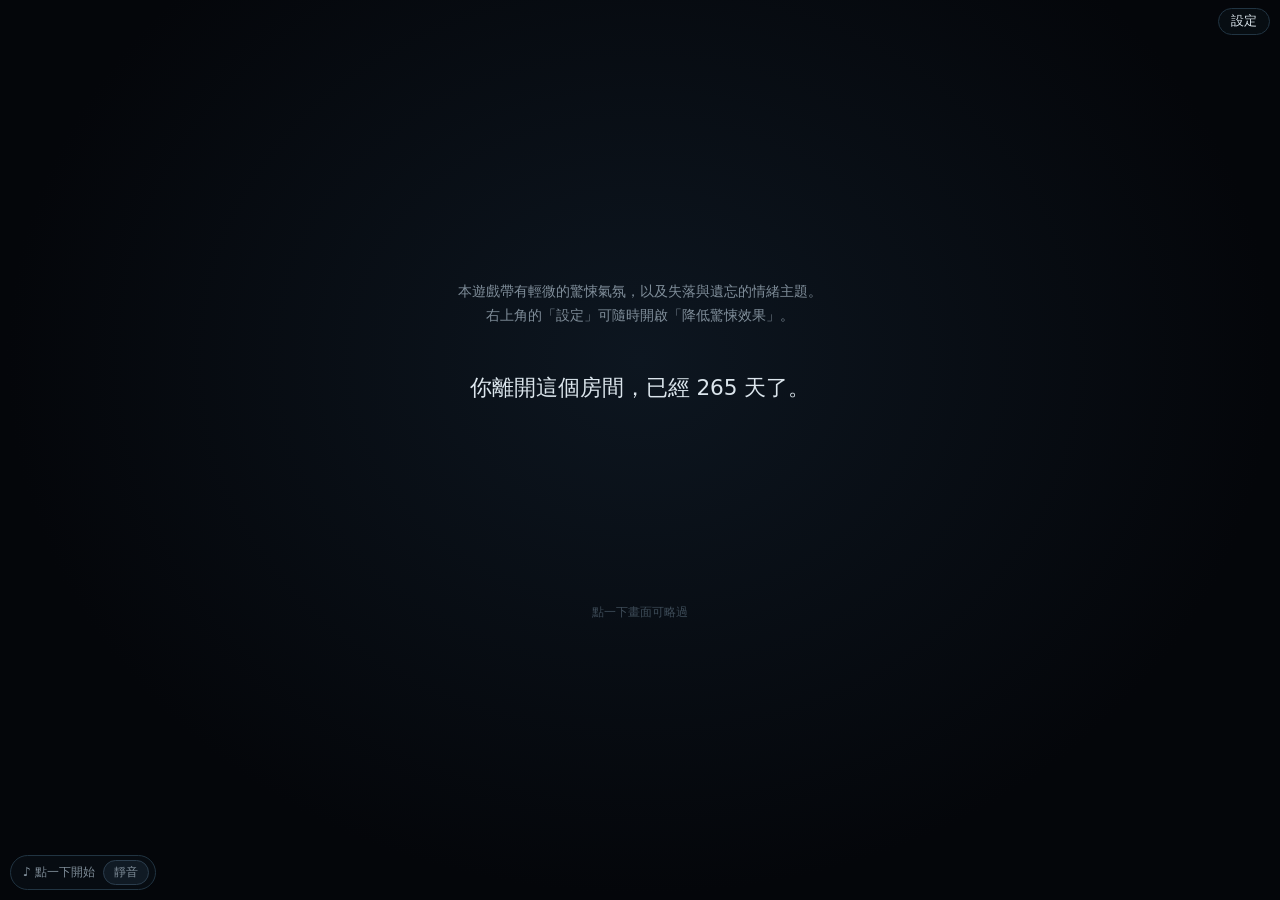
<file: index.html>
<!DOCTYPE html>
<html lang="zh-Hant">
<head>
<meta charset="utf-8">
<meta name="viewport" content="width=device-width,initial-scale=1">
<title>ERROR 404：這台電腦不記得自己是誰</title>
<link rel="stylesheet" href="style.css">
</head>
<body>
<div id="app" data-act="0">

  <!-- 序幕 -->
  <section id="prologue" class="scene">
    <div class="pro-wrap">
      <p class="note">本遊戲帶有輕微的驚悚氣氛，以及失落與遺忘的情緒主題。<br>右上角的「設定」可隨時開啟「降低驚悚效果」。</p>
      <div id="proLines"></div>
      <button id="enterRoom" class="btn big">進入房間</button>
      <p class="skiphint">點一下畫面可略過</p>
    </div>
  </section>

  <!-- 房間 -->
  <section id="room" class="scene hidden" aria-label="房間">
    <div id="stage"><div id="wall"></div><div id="desk"></div></div>
    <div id="narr" role="status" aria-live="polite"></div>
  </section>

  <!-- 電腦桌面 -->
  <section id="desktop" class="scene hidden" aria-label="電腦桌面">
    <div id="icons"></div>
    <div id="wins"></div>
    <div id="popups"></div>
    <div id="taskbar">
      <button class="btn" id="backRoom">回房間</button>
      <button class="btn" id="taskBtn">任務</button>
      <span class="sp"></span>
      <div id="pctWrap"><span>記憶完整度 <b id="pctNum">12</b>%</span><div id="pctBar"><i></i></div></div>
      <button id="cam" aria-label="鏡頭指示燈"></button>
      <span id="clock">--:--</span>
    </div>
  </section>

  <div id="echo"><div id="echoName">▇▇▇▇</div><div id="echoText"></div></div>

  <aside id="task" class="hidden min">
    <div class="th" id="taskHead"><p class="t-now" id="tNow"></p><span id="tArrow">▾</span></div>
    <div class="tb">
      <p class="t-why" id="tWhy"></p>
      <p class="t-where" id="tWhere"></p>
      <p class="t-hint" id="tHint"></p>
      <button class="btn" id="hintBtn">我卡住了（提示）</button>
      <div class="bar"><i id="tBar"></i></div>
    </div>
  </aside>

  <div id="toasts"></div>
  <div id="modal" class="hidden"></div>
  <div id="flash"></div>
  <div id="ghost" class="hidden"></div>
  <div id="replay" class="hidden"><div id="replayBox"></div><button id="replaySkip" class="btn">跳過</button></div>
  <div id="ending" class="hidden"></div>

  <div id="music"><span id="mname">♪ 點一下開始</span><button id="mbtn" aria-pressed="false">靜音</button></div>
  <div id="gear">
    <button id="gearBtn">設定</button>
    <div id="gearPanel">
      <label><input type="checkbox" id="lowFear"> 降低驚悚效果</label>
      <p class="small">關閉畫面閃爍、黑屏、幽靈游標與時間閃現。</p>
      <button class="btn" id="restart">重新開始</button>
    </div>
  </div>
</div>
<script src="script.js"></script>
</body>
</html>
</file>
<file: style.css>
/* ERROR 404：這台電腦不記得自己是誰 —— 樣式 */
:root{
  --bg:#05070b; --ink:#dbe5ec; --dim:#7f8d99; --line:#1d2a36; --panel:#0b1118; --panel2:#101a24;
  --accent:#5de0d0; --red:#ff4d5e; --warm:#ffd27a; --wall:#0c141d; --wood:#2b1f18; --wood2:#3a2a20;
  --eb:44px; /* 桌面工作列高度 */
}
*{box-sizing:border-box;-webkit-tap-highlight-color:transparent}
html,body{margin:0;height:100%;background:var(--bg);color:var(--ink);
  font-family:"Noto Sans TC","PingFang TC","Microsoft JhengHei",system-ui,sans-serif;overflow:hidden}
button{font:inherit;color:inherit;cursor:pointer}
.hidden{display:none!important}
#app{position:fixed;inset:0;overflow:hidden}
.scene{position:absolute;inset:0}
.btn{background:var(--panel2);border:1px solid #2b3d4d;border-radius:8px;padding:8px 14px;transition:.15s}
.btn:hover{border-color:var(--accent);color:var(--accent)}
.btn:focus-visible,.obj:focus-visible,.icon:focus-visible{outline:2px solid var(--accent);outline-offset:2px}
.btn.big{padding:12px 24px;font-size:1.05rem}
.btn:disabled{opacity:.45;cursor:not-allowed}
.small{font-size:.82rem;color:var(--dim)}

/* ===== 序幕 ===== */
#prologue{background:radial-gradient(ellipse at 50% 40%,#0d1620 0,#04060a 70%);display:flex;align-items:center;justify-content:center;text-align:center;z-index:5}
.pro-wrap{max-width:560px;padding:24px}
.pro-wrap .note{color:var(--dim);font-size:.85rem;line-height:1.7;margin-bottom:40px}
#proLines p{font-size:1.35rem;line-height:1.9;margin:.2em 0;opacity:0;transition:opacity 1.2s}
#proLines p.on{opacity:1}
#enterRoom{margin-top:34px;opacity:0;pointer-events:none;transition:opacity 1s}
#enterRoom.on{opacity:1;pointer-events:auto}
.skiphint{margin-top:18px;color:#3d4b57;font-size:.78rem}

/* ===== 房間 ===== */
#room{background:#03050a;display:flex;align-items:center;justify-content:center;z-index:2;transition:opacity .4s}
#stage{position:relative;width:min(100vw,calc((100vh - 90px)*1.6));aspect-ratio:16/10;background:var(--wall);overflow:hidden;
  box-shadow:0 0 80px #000 inset,0 0 0 1px #14202b}
#wall{position:absolute;inset:0;bottom:42%;background:linear-gradient(#0a1119,#0e1823)}
#desk{position:absolute;left:0;right:0;top:58%;bottom:0;background:linear-gradient(#3a2a20 0,#2b1f18 8%,#241a14 100%);border-top:3px solid #4a372a}
#stage::after{content:"";position:absolute;inset:0;pointer-events:none;background:radial-gradient(ellipse at 50% 48%,transparent 30%,rgba(0,0,0,.72) 100%);transition:background .5s}
#room.dark #stage::after{background:radial-gradient(ellipse at 50% 48%,transparent 8%,rgba(0,0,0,.93) 70%)}
.obj{position:absolute;left:var(--x);top:var(--y);width:var(--w);height:var(--h);background:none;border:0;padding:0;z-index:3;
  filter:brightness(.78);transition:filter .2s,transform .2s}
.obj svg{width:100%;height:100%;display:block;overflow:visible}
.obj:hover,.obj:focus-visible{filter:brightness(1.35)}
.obj .lab{position:absolute;left:50%;bottom:-1.6em;transform:translateX(-50%);font-size:.72rem;color:#c6d4de;background:rgba(0,0,0,.7);padding:1px 7px;border-radius:99px;opacity:0;white-space:nowrap;pointer-events:none;transition:.15s;z-index:9}
.obj:hover .lab,.obj:focus-visible .lab{opacity:1}
.obj.glow{animation:glow 2.4s ease-in-out infinite}
@keyframes glow{0%,100%{filter:brightness(.9) drop-shadow(0 0 0 transparent)}50%{filter:brightness(1.5) drop-shadow(0 0 8px var(--accent))}}
.o-computer{z-index:4}
.o-computer .scr{fill:#0e2a30;animation:scrflick 4s infinite}
@keyframes scrflick{0%,100%{fill:#0e2a30}50%{fill:#12363d}93%{fill:#0e2a30}95%{fill:#1c4f58}96%{fill:#0e2a30}}
.led{fill:var(--red);animation:blink 1.6s infinite}
@keyframes blink{0%,60%{opacity:1}61%,100%{opacity:.15}}
.o-window{z-index:2;filter:none}
.o-window:hover,.o-window:focus-visible{filter:brightness(1.2)}
.winpane{position:absolute;inset:0;border:5px solid #1b2a38;background:#06090e;overflow:hidden}
.winpane::after{content:"";position:absolute;left:50%;top:0;bottom:0;width:4px;background:#1b2a38}
.winpane canvas{width:100%;height:100%;display:block}
.winpane .figure{position:absolute;left:58%;top:42%;width:18%;height:56%;background:#000;border-radius:40% 40% 0 0;opacity:0;transition:opacity 2s;filter:blur(1px)}
#room[data-act="3"] .figure,#room[data-act="4"] .figure,#room[data-act="5"] .figure{opacity:.45}
.o-door{z-index:2}
.o-calendar{z-index:2}
.o-frame svg{transform:rotate(-8deg)}
.hand{transform-origin:50px 52px}
#room[data-act="2"] .tick,#room[data-act="3"] .tick,#room[data-act="4"] .tick{animation:tick 7s infinite}
@keyframes tick{0%,90%{transform:rotate(0)}93%{transform:rotate(6deg)}97%,100%{transform:rotate(0)}}

/* 結局後的房間 */
#room.end-A .o-computer,#room.end-A .o-mug,#room.end-A .o-lamp{opacity:0;pointer-events:none}
#room.end-B .o-mug::before{content:"";position:absolute;left:30%;top:-30%;width:40%;height:40%;border-radius:50%;background:radial-gradient(rgba(255,255,255,.35),transparent 70%);animation:steam 3s infinite}
@keyframes steam{0%{transform:translateY(0);opacity:.7}100%{transform:translateY(-60%);opacity:0}}
#room.end-C #wall{background:linear-gradient(#1b2a3a,#3a3a44)}
#room.end-C .o-door{filter:brightness(1.4) drop-shadow(0 0 14px #ffe9b0)}

#narr{position:absolute;left:50%;bottom:16px;transform:translateX(-50%);width:min(640px,92vw);min-height:46px;padding:10px 16px;
  background:rgba(8,13,19,.86);border:1px solid #1e2f3d;border-radius:10px;color:#c9d6df;text-align:center;line-height:1.6;z-index:8}

/* ===== 桌面 ===== */
#desktop{background:radial-gradient(ellipse at 60% 30%,#0f2330 0,#070d14 70%);z-index:3;transition:opacity .4s}
#icons{position:absolute;left:10px;top:10px;bottom:calc(var(--eb) + 50px);display:flex;flex-direction:column;flex-wrap:wrap;gap:8px;align-content:flex-start;width:200px;z-index:2}
.icon{width:82px;background:none;border:1px solid transparent;border-radius:8px;padding:6px 2px;text-align:center;position:relative;font-size:.78rem;line-height:1.25;color:#cdd9e2}
.icon:hover{background:rgba(93,224,208,.08);border-color:#1f3a45}
.icon .g{font-size:1.9rem;display:block}
.icon .nw{position:absolute;right:4px;top:0;background:var(--red);color:#fff;font-size:.62rem;font-weight:700;border-radius:6px;padding:0 5px;animation:pulse 1.4s infinite}
.icon.glow .g{animation:glow 2.2s infinite}
@keyframes pulse{50%{transform:scale(1.18)}}
#wins{position:absolute;inset:0 0 var(--eb) 0;z-index:3;pointer-events:none}
.win{position:absolute;pointer-events:auto;max-width:96vw;max-height:calc(100% - 20px);background:var(--panel);border:1px solid #2a3b4a;border-radius:10px;
  box-shadow:0 14px 40px rgba(0,0,0,.6);display:flex;flex-direction:column;overflow:hidden}
.wtitle{display:flex;justify-content:space-between;align-items:center;padding:7px 10px 7px 14px;background:#122030;cursor:move;font-size:.88rem;user-select:none;touch-action:none}
.wclose{background:none;border:0;color:var(--dim);font-size:1rem;padding:2px 8px;border-radius:6px}
.wclose:hover{background:#3a1d24;color:#fff}
.wbody{padding:14px 16px;overflow:auto;line-height:1.7;font-size:.94rem}
.wbody p{margin:.4em 0}
.row{display:flex;gap:8px;flex-wrap:wrap;align-items:center;margin:.6em 0}
select,input[type=text]{background:#0a141d;border:1px solid #2b3d4d;color:var(--ink);border-radius:8px;padding:8px 10px;font:inherit}
.re{min-height:3em;color:#f0c987}
.ok{color:var(--accent)}
.err{color:var(--red)}
.kv{display:grid;grid-template-columns:auto 1fr;gap:4px 14px;font-size:.9rem}
.kv b{color:var(--dim);font-weight:400}
.redact{background:#2a3642;color:transparent;border-radius:3px;user-select:none}
.slots{display:flex;gap:10px;margin:10px 0}
.slot{width:54px;height:62px;border:1px dashed #36505f;border-radius:10px;display:flex;flex-direction:column;align-items:center;justify-content:center;font-size:1.7rem;font-weight:700;color:#2d4655}
.slot small{font-size:.62rem;font-weight:400;color:#516878}
.slot.got{border:1px solid var(--accent);color:var(--accent);background:rgba(93,224,208,.07)}
.flist{display:flex;flex-direction:column;gap:6px}
.file{display:flex;gap:10px;align-items:center;text-align:left;background:#0d1822;border:1px solid #20323f;border-radius:8px;padding:9px 12px}
.file:hover{border-color:var(--accent)}
.file .done{margin-left:auto;color:var(--accent);font-size:.8rem}

/* ECHO 對話框 */
#echo{position:absolute;left:50%;bottom:calc(var(--eb) + 16px);transform:translateX(-50%);width:min(640px,94vw);z-index:45;
  background:rgba(7,13,19,.94);border:1px solid #28485a;border-radius:12px;padding:10px 16px 12px;display:none;cursor:pointer;box-shadow:0 8px 30px rgba(0,0,0,.6)}
#echo.on{display:block}
#echo.room{bottom:84px}
#echoName{font-size:.72rem;letter-spacing:.12em;color:var(--accent);margin-bottom:2px}
#echoText{line-height:1.7;min-height:1.7em}
#echo.cold #echoName{color:#8aa}
#echo.glitch #echoText{animation:jit .3s steps(3) 2}
@keyframes jit{50%{transform:translateX(2px);color:var(--red)}}

/* 工作列 */
#taskbar{position:absolute;left:0;right:0;bottom:0;height:var(--eb);background:#0a121a;border-top:1px solid #1e2f3d;display:flex;align-items:center;gap:10px;padding:0 10px;z-index:50}
#taskbar .sp{flex:1}
#pctWrap{display:flex;align-items:center;gap:6px;font-size:.78rem;color:var(--dim)}
#pctBar{width:90px;height:6px;border-radius:9px;background:#16222d;overflow:hidden}
#pctBar i{display:block;height:100%;background:var(--accent);transition:width .8s}
#clock{font-variant-numeric:tabular-nums;font-size:.9rem;min-width:46px;text-align:right}
#clock.glitch{color:var(--red)}
#cam{width:12px;height:12px;border-radius:50%;background:var(--red);border:0;padding:0;animation:blink 1.6s infinite}
#popups{position:absolute;right:14px;bottom:calc(var(--eb) + 150px);display:flex;flex-direction:column;gap:8px;z-index:44;width:min(320px,90vw)}
.popup{background:#1a0f13;border:1px solid #6b2a34;border-radius:10px;padding:12px 14px;font-size:.9rem;box-shadow:0 8px 24px rgba(0,0,0,.5);animation:rise .3s}
@keyframes rise{from{transform:translateY(10px);opacity:0}}
.popup h4{margin:0 0 4px;color:#ff8d98}

/* 任務面板 */
#task{position:fixed;right:10px;top:48px;width:min(300px,calc(100vw - 20px));z-index:40;background:rgba(8,14,20,.92);border:1px solid #213442;border-radius:12px;padding:10px 12px;font-size:.86rem;line-height:1.6}
#task .th{display:flex;justify-content:space-between;align-items:center;cursor:pointer}
#task .t-now{font-weight:700;margin:0;color:#e6f6f3}
#task .tb{margin-top:6px}
#task.min .tb{display:none}
#task p{margin:.3em 0}
#task .t-why,#task .t-where{color:var(--dim)}
#task .t-hint{color:#f0c987}
#hintBtn.pulse{border-color:var(--warm);color:var(--warm);animation:pulse 1.4s infinite}
.bar{height:6px;background:#16222d;border-radius:9px;overflow:hidden;margin-top:6px}
.bar i{display:block;height:100%;background:var(--accent);width:0;transition:width .8s}

#toasts{position:fixed;left:50%;top:10px;transform:translateX(-50%);z-index:85;display:flex;flex-direction:column;gap:6px;align-items:center;pointer-events:none}
.toast{background:rgba(12,20,28,.95);border:1px solid #2a4658;border-radius:99px;padding:6px 16px;font-size:.85rem;animation:rise .3s}

/* 音樂鈕與設定 */
#music{position:fixed;left:10px;bottom:10px;z-index:70;display:flex;align-items:center;gap:8px;background:rgba(8,14,20,.88);border:1px solid #213442;border-radius:99px;padding:4px 6px 4px 12px;font-size:.78rem;color:var(--dim)}
#music.d{bottom:calc(var(--eb) + 8px)}
#music button{border:1px solid #2b3d4d;background:#101a24;border-radius:99px;padding:3px 10px;font-size:.78rem}
#gear{position:fixed;right:10px;top:8px;z-index:75}
#gear>button{background:rgba(8,14,20,.88);border:1px solid #213442;border-radius:99px;padding:4px 12px;font-size:.8rem}
#gearPanel{position:absolute;right:0;top:34px;width:230px;background:#0b1118;border:1px solid #2a3b4a;border-radius:10px;padding:10px 12px;font-size:.84rem;display:none}
#gearPanel.on{display:block}
#gearPanel label{display:flex;gap:8px;align-items:center;margin:6px 0}

/* 終端機 */
.term{background:#030608;font-family:ui-monospace,Menlo,Consolas,monospace;font-size:.86rem;color:#b9f5e8;height:340px;overflow:auto;padding:10px;border-radius:6px}
.term div{white-space:pre-wrap;word-break:break-word;line-height:1.5}
.term .g{color:#ff6b79}
.term .d{color:#6d8793}
.tin{display:flex;gap:6px;align-items:center;margin-top:6px;font-family:ui-monospace,Menlo,Consolas,monospace}
.tin input{flex:1;background:#030608;border:1px solid #1d3a3f;color:#b9f5e8}

/* 彈窗 modal */
#modal{position:fixed;inset:0;z-index:60;background:rgba(2,4,8,.78);display:flex;align-items:center;justify-content:center;padding:14px}
.mbox{background:var(--panel);border:1px solid #2a3b4a;border-radius:14px;width:min(560px,100%);max-height:94vh;overflow:auto;padding:18px 20px;line-height:1.7;box-shadow:0 20px 60px #000}
.mbox h3{margin:.1em 0 .4em}
.mbox .x{float:right;background:none;border:0;color:var(--dim);font-size:1.1rem}
.choices{display:flex;flex-direction:column;gap:10px;margin-top:12px}
.choices .btn{text-align:left;padding:12px 14px}
.choices .btn small{display:block;color:var(--dim)}
.shake{animation:shake .35s}
@keyframes shake{25%{transform:translateX(-6px)}75%{transform:translateX(6px)}}
#flash{position:fixed;inset:0;z-index:90;pointer-events:none;opacity:0;background:#ff1f3a}
#flash.go{animation:fl .35s}
@keyframes fl{0%{opacity:.28}100%{opacity:0}}
#flash.black{background:#000;animation:blk 1.1s}
@keyframes blk{0%,70%{opacity:1}100%{opacity:0}}
#ghost{position:fixed;z-index:46;width:18px;height:18px;pointer-events:none;opacity:.5;left:20vw;top:70vh;transition:left 1.6s ease-in-out,top 1.6s ease-in-out,opacity .6s}
#ghost::before{content:"";position:absolute;inset:0;background:#fff;clip-path:polygon(0 0,0 100%,30% 75%,50% 100%,65% 92%,45% 68%,85% 68%)}
.low #ghost{display:none}

/* 小遊戲 */
.cal{display:grid;grid-template-columns:repeat(3,1fr);gap:3px;width:min(360px,100%);margin:10px auto}
.tile{aspect-ratio:3/2;border:2px solid #2b3d4d;border-radius:4px;background-size:300% 200%;background-repeat:no-repeat;padding:0}
.tile.sel{border-color:var(--accent);box-shadow:0 0 10px var(--accent)}
.cv{display:block;margin:10px auto;border:1px solid #2b3d4d;border-radius:8px;touch-action:none;max-width:100%}
.radio{background:#14100c;border:1px solid #3a2c20;border-radius:10px;padding:14px;margin:10px 0}
.noise{font-family:monospace;font-size:1.6rem;letter-spacing:.3em;text-align:center;min-height:2.2em;color:#a7916f}
.noise.lock{color:var(--warm);text-shadow:0 0 12px var(--warm)}
input[type=range]{width:100%}
.screen{background:#030608;border:1px solid #1d3a3f;border-radius:8px;padding:14px;min-height:190px;font-family:ui-monospace,Menlo,Consolas,monospace;color:#b9f5e8;line-height:1.8}
.screen .bigc{font-size:3.4rem;color:var(--red);text-align:center;text-shadow:0 0 20px var(--red)}
.low .screen .bigc{text-shadow:none}
.chat{display:flex;flex-direction:column;gap:8px}
.msg{max-width:80%;padding:8px 12px;border-radius:14px;animation:rise .3s}
.msg.u{align-self:flex-end;background:#16384a}
.msg.e{align-self:flex-start;background:#1a2330}
.msg small{display:block;color:var(--dim);font-size:.68rem}
.wave{display:flex;gap:3px;align-items:center;height:48px;margin:10px 0}
.wave i{flex:1;background:var(--accent);border-radius:3px;height:12%;opacity:.7}
.wave.on i{animation:wv .9s infinite ease-in-out}
@keyframes wv{50%{height:90%}}
.cap{min-height:3.4em;color:#f0e3c4}
.paper{background:#d9d2c0;color:#2b2620;border-radius:4px;padding:16px 18px;font-family:"Kaiti TC","KaiTi",serif;font-size:1.05rem;transform:rotate(-1.2deg);line-height:2}
.paper s{color:#7a736a}
.photo{border:8px solid #e6e0d0;border-radius:2px;background:#10161c;max-width:100%}
.sealwrap{display:flex;gap:14px;align-items:center;justify-content:space-between;margin:14px 0;min-height:110px}
.memcard{position:relative;background:#16384a;border:1px solid var(--accent);border-radius:10px;padding:14px 12px;text-align:center;touch-action:none;cursor:grab;user-select:none;width:120px}
.sealbox{width:150px;height:100px;border:2px dashed #4a6575;border-radius:10px;display:flex;align-items:center;justify-content:center;color:var(--dim);transition:.2s}
.sealbox.in{border-color:var(--accent);color:var(--accent);background:rgba(93,224,208,.08)}
#holdBtn{position:relative;overflow:hidden;width:100%}
#holdBtn i{position:absolute;left:0;top:0;bottom:0;width:0;background:rgba(93,224,208,.35)}
#holdBtn span{position:relative}

/* 重播與結局 */
#replay{position:fixed;inset:0;z-index:80;background:#000;display:flex;align-items:center;justify-content:center;padding:20px}
#replayBox{width:min(680px,100%);font-family:ui-monospace,Menlo,Consolas,monospace;color:#d6e4ea;line-height:1.9;font-size:.98rem}
#replayBox div{min-height:1.9em}
#replayBox .r{color:var(--red)}
#replayBox .y{color:var(--warm)}
#replaySkip{position:absolute;right:16px;bottom:16px}
#ending{position:fixed;inset:0;z-index:82;background:#020407;display:flex;align-items:center;justify-content:center;padding:20px;overflow:auto}
#ending .box{max-width:560px;text-align:center;line-height:2}
#ending h2{letter-spacing:.2em;font-weight:500}
#ending .ln{opacity:0;transition:opacity 1s}
#ending .ln.on{opacity:1}
#ending .stats{margin:18px 0;color:var(--dim);font-size:.85rem;line-height:1.8}
#ending.C{background:linear-gradient(#0a1420,#2a2a30)}
#ending.B{background:linear-gradient(#050a10,#1a1510)}

@media (max-width:720px){
  #icons{width:180px}
  .win{left:0!important;top:0!important;width:100%!important;height:100%!important;max-height:none;border-radius:0}
  #task{top:44px}
  #echo{bottom:calc(var(--eb) + 8px)}
  #pctBar{width:50px}
}
@media (orientation:portrait){
  #stage{width:100vw;aspect-ratio:3/4}
  #narr{bottom:54px}
  #echo.room{bottom:124px}
  .obj{left:var(--px,var(--x));top:var(--py,var(--y));width:var(--pw,var(--w));height:var(--ph,var(--h))}
  #desk{top:54%}
}
@media (prefers-reduced-motion:reduce){
  *,*::before,*::after{animation-duration:.01ms!important;animation-iteration-count:1!important;transition-duration:.01ms!important}
}
.low *,.low *::before,.low *::after{animation-iteration-count:1!important}
.low .led,.low #cam{animation:none}
</file>
